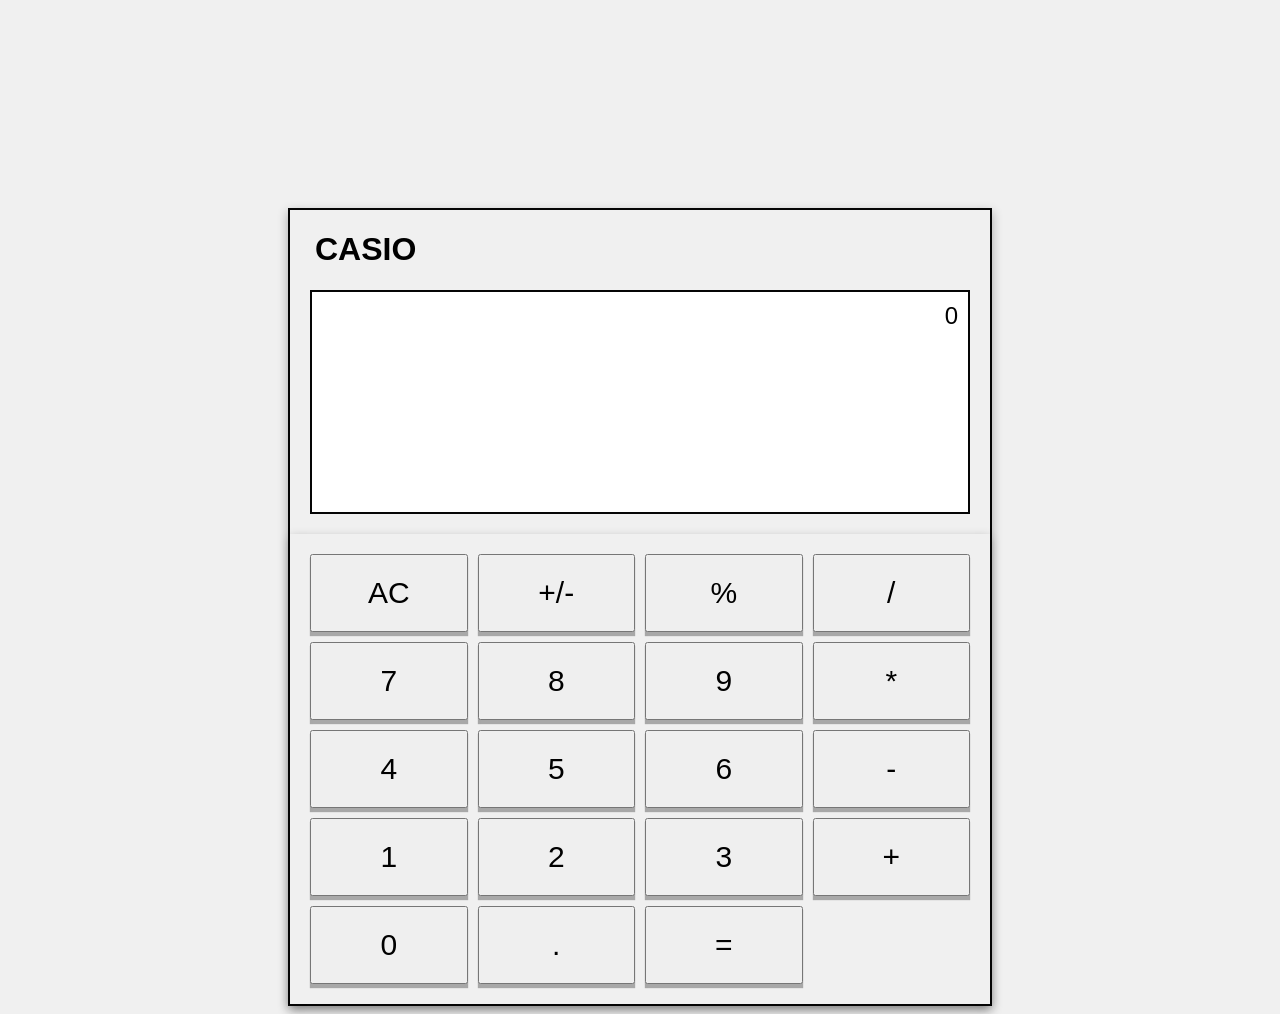
<file: calculator/index.html>
<!DOCTYPE html>
<html lang="en">
<head>
    <meta charset="UTF-8">
    <meta name="viewport" content="width=device-width, initial-scale=1.0">
    <title>Calculator</title>
    <link rel="stylesheet" href="style.css">
</head>
<body>
    <div class="main-content">
      <h1>CASIO</h1>
        <div class="screen">
            
        </div>
        
        <div class="buttons">
            <button class="btn">AC</button>
            <button class="btn">+/-</button>
            <button class="btn">%</button>
            <button class="btn">/</button>
            <button class="btn">7</button>
            <button class="btn">8</button>
            <button class="btn">9</button>
            <button class="btn">*</button>
            <button class="btn">4</button>
            <button class="btn">5</button>
            <button class="btn">6</button>
            <button class="btn">-</button>
            <button class="btn">1</button>
            <button class="btn">2</button>
            <button class="btn">3</button>
            <button class="btn">+</button>
            <button class="btn zero-btn">0</button>
            <button class="btn">.</button>
            <button class="btn equal-btn">=</button>
    </div>

    <script src="script.js"></script>
</body>
</html>
</file>
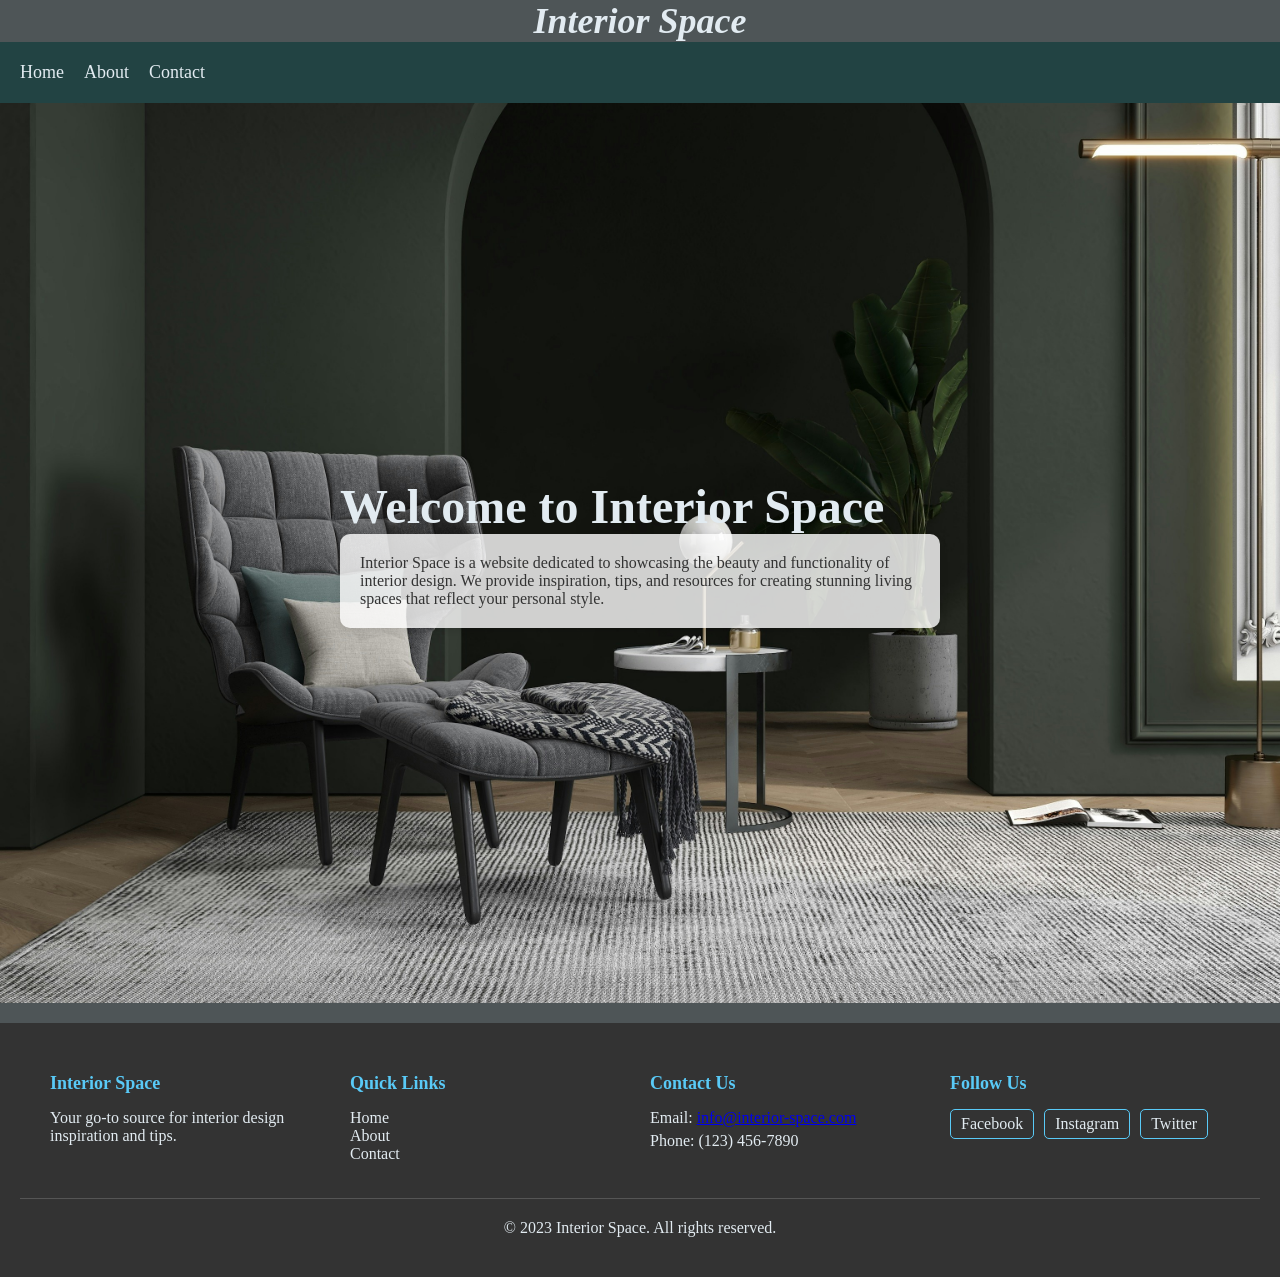
<file: week1MiniProject/index.html>
<!DOCTYPE html>
<html>
    <head>
        <title>Interior Space</title>
        <link rel="stylesheet" href="style.css">
    </head>
    <body>
    <section class="hero">
        <h1 style="text-align:center;"><i>Interior Space</i></h1>
        <div class="nav-container">
            <nav>
                <ul>
                    <li><a href="index.html">Home</a></li>
                    <li><a href="about.html">About</a></li>
                    <li><a href="contact.html">Contact</a></li>
                </ul>
            </nav>        
        </div>
    </section>
    <section  class="hero-content">
        <div>
         <h2>Welcome to Interior Space</h2>
         <div class="grid-container">
            <p>Interior Space is a website dedicated to showcasing the beauty and functionality of interior design. 
                We provide inspiration, tips, and resources for creating stunning living spaces that reflect your personal style.</p>
        </div>
        </div>
    </section>
    
    <footer>
        <div class="footer-content">
            <div class="footer-section">
                <h3>Interior Space</h3>
                <p>Your go-to source for interior design inspiration and tips.</p>
            </div>
            <div class="footer-section">
                <h3>Quick Links</h3>
                <ul>
                    <li><a href="index.html">Home</a></li>
                    <li><a href="about.html">About</a></li>
                    <li><a href="contact.html">Contact</a></li>
                </ul>
            </div>
            <div class="footer-section">
                <h3>Contact Us</h3>
                <p>Email: <a href="mailto:info@interior-space.com">info@interior-space.com</a></p>
                <p>Phone: (123) 456-7890</p>
            </div>
            <div class="footer-section">
                <h3>Follow Us</h3>
                <div class="social-links">
                    <a href="#">Facebook</a>
                    <a href="#">Instagram</a>
                    <a href="#">Twitter</a>
                </div>
            </div>
        </div>
        <div class="footer-bottom">
            <p>&copy; 2023 Interior Space. All rights reserved.</p>
        </div>
    </footer>
    </body>
</html>
</file>
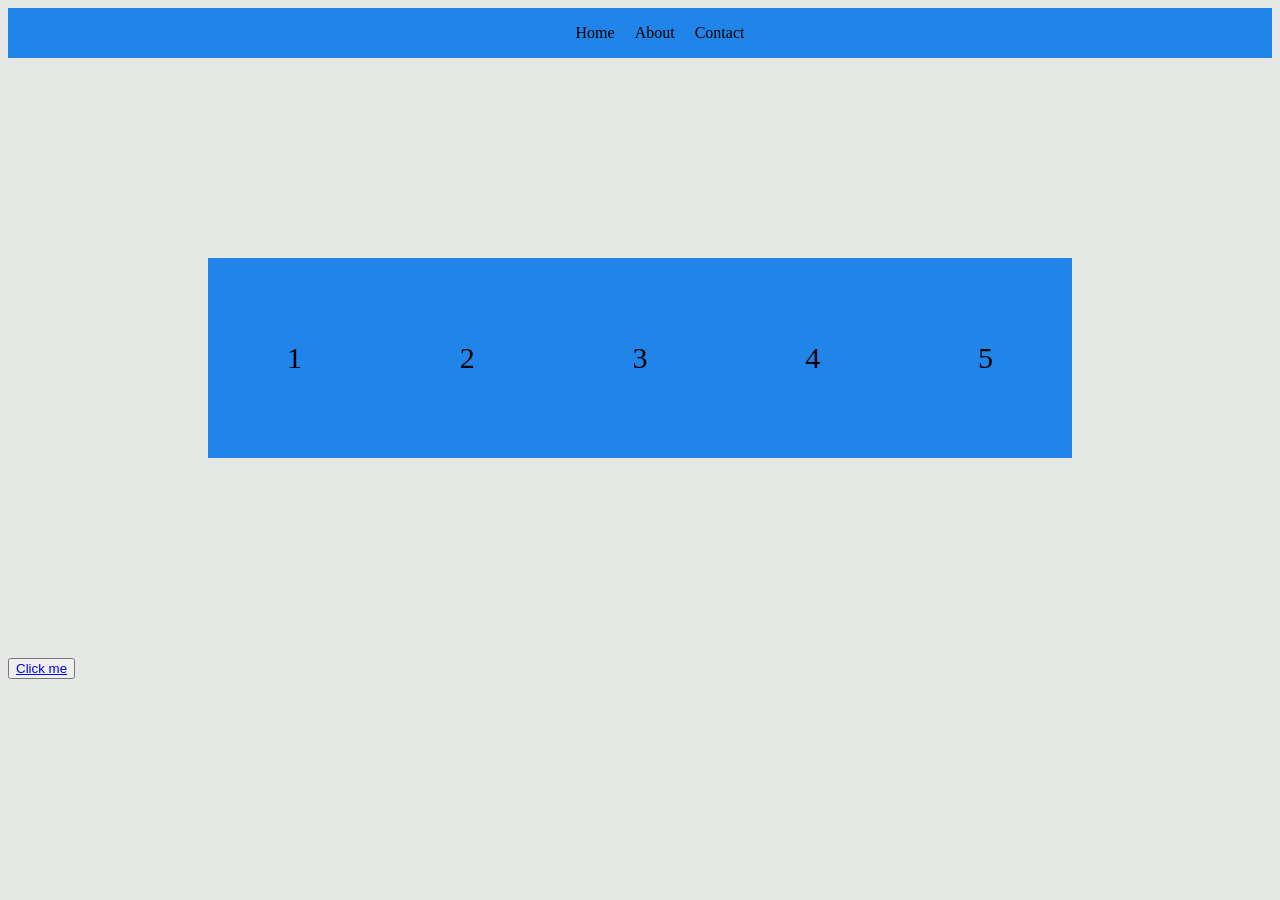
<file: week2/index.html>
<!DOCTYPE html>
<html lang="eng">
<head>
    <meta charset="UTF-8">
    <meta name="viewport" content="width=device-width, initial-scale=1.0">
    <title>Week 2</title>
    <link rel="stylesheet" href="style.css"> 
</head>

<div class="nav-container">
    <nav>
        <ul>
            <li>Home</li>
            <li>About</li>
            <li>Contact</li>
        </ul>
    </nav>
</div>

<body>
 
<div class="cont">
    <div id="box1" class="container"> 1 </div>
    <div id="box2" class="container"> 2 </div>
    <div id="box3" class="container"> 3 </div>
    <div id="box4" class="container"> 4 </div>
    <div id="box5" class="container"> 5 </div>  
</div>

<button id="btn"> <a href="page2.html">Click me</a></button>
</body>

</html>
</file>
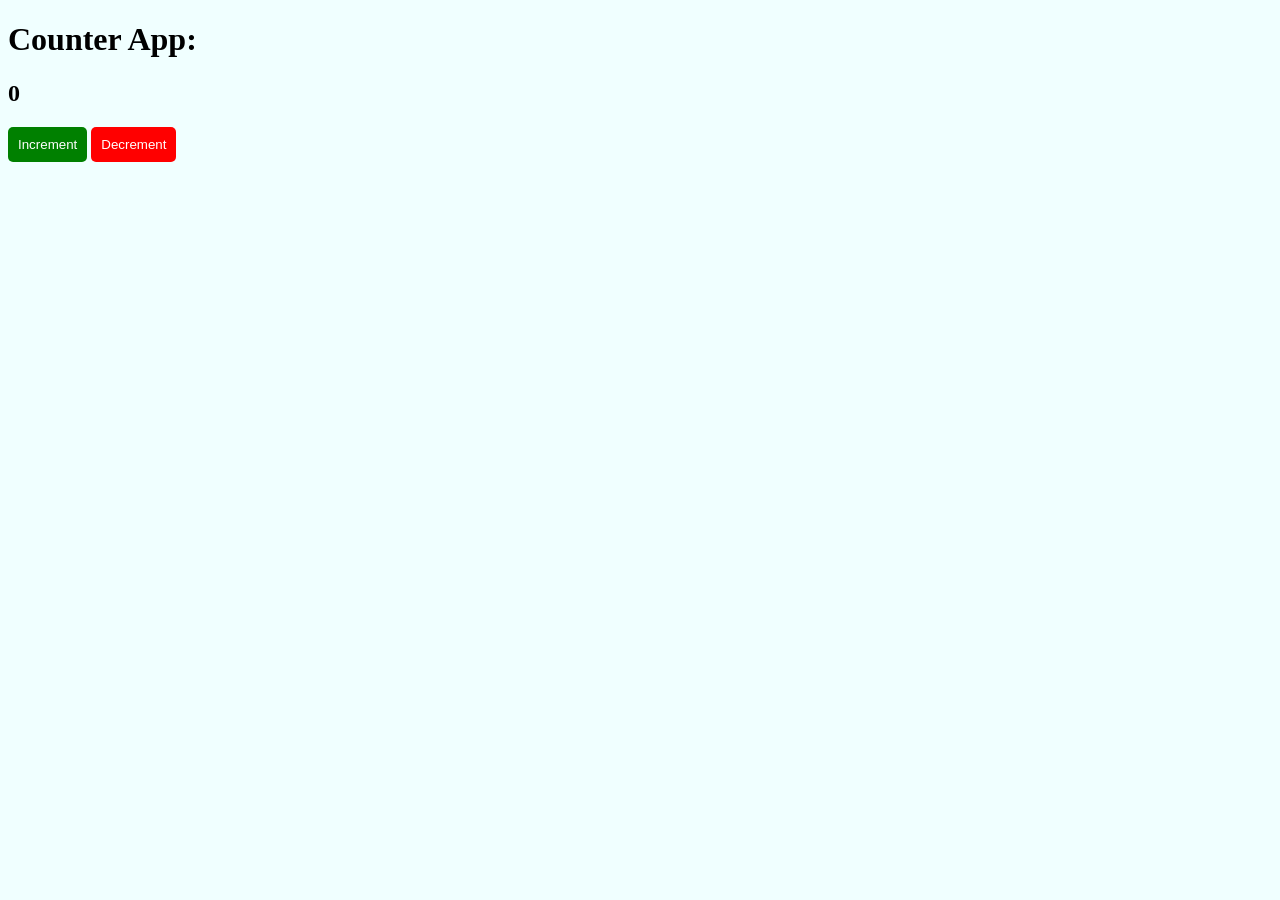
<file: javascript_practice/conterApp/index.html>
<!DOCTYPE html>
<html lang="en">
<head>
    <meta charset="UTF-8">
    <meta name="viewport" content="width=device-width, initial-scale=1.0">
    <title>counterApp</title>
    <link rel="stylesheet" href="style.css">

</head>
<body>
    <h1>Counter App:</h1>
    <h2 id="count">0 </h2>

    
    <button id="increment" onclick="increment()">Increment</button>
    <button id="decrement" onclick="decrement()">Decrement</button>





    <script src="script.js"></script>
</body>
</html>
</file>
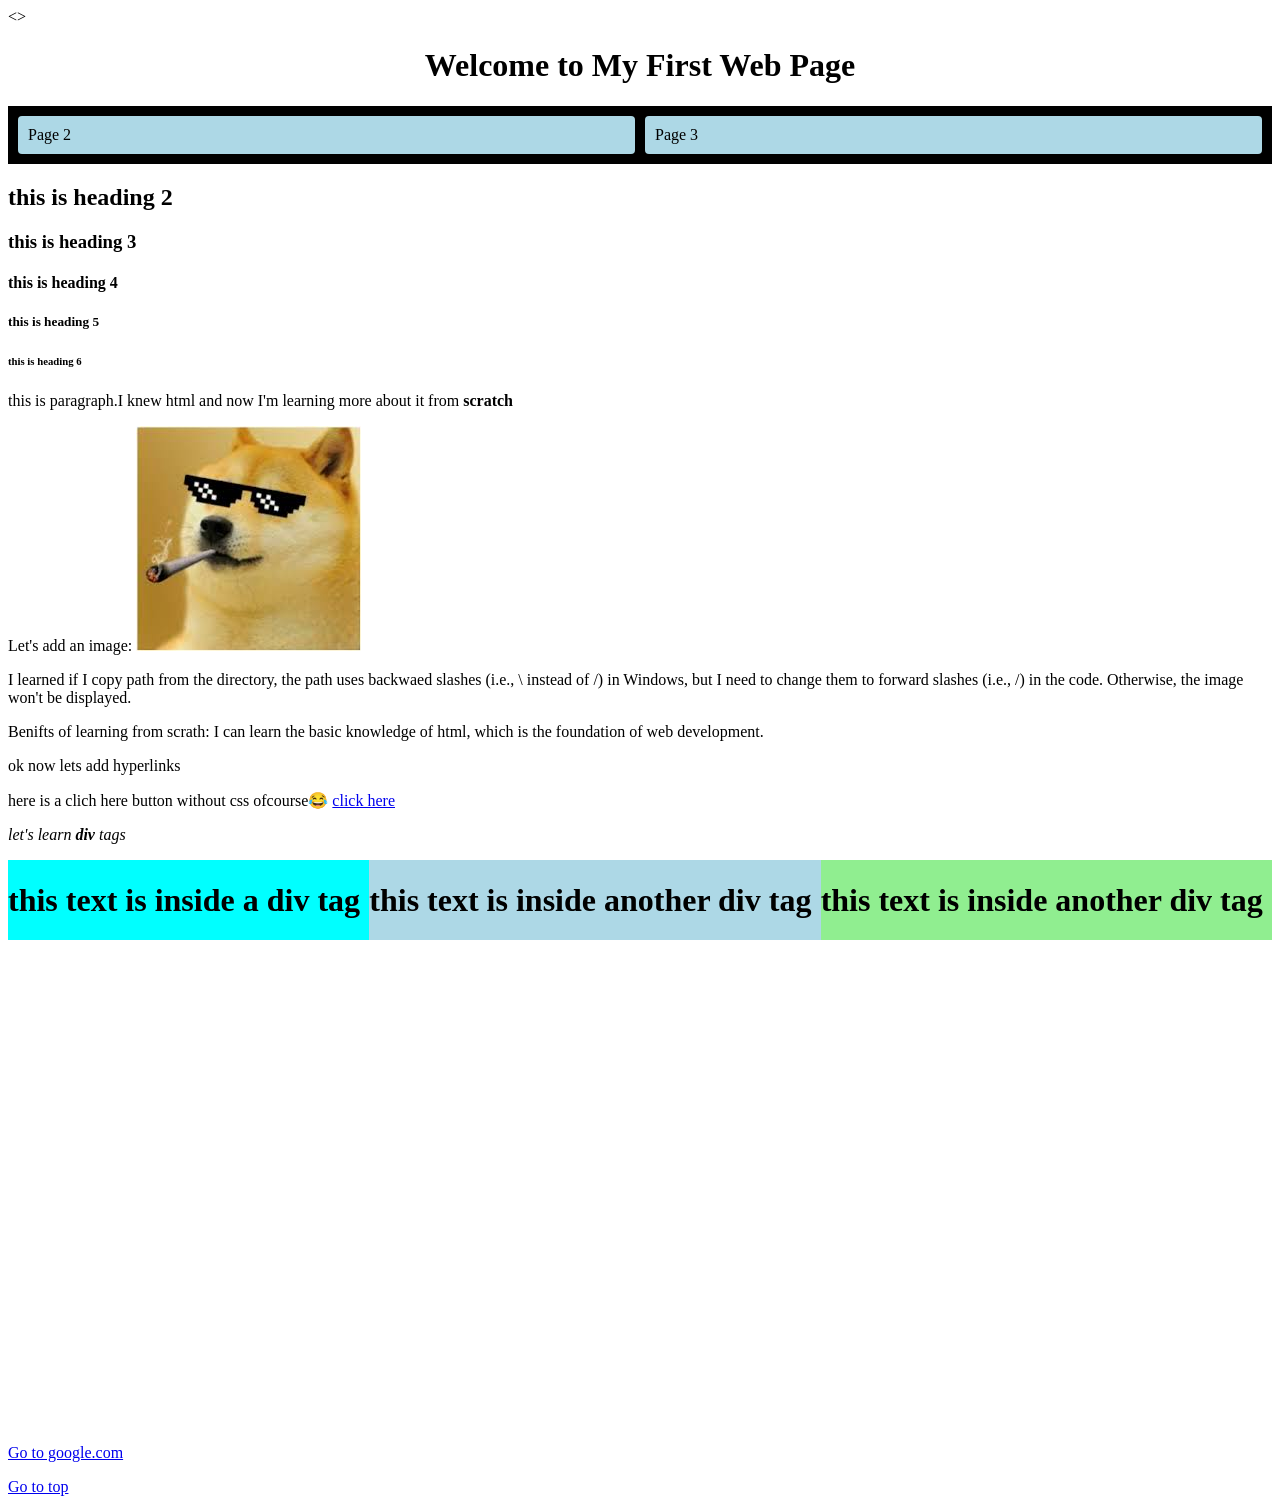
<file: week1/first.html>
<!DOCTYPE html>
<html>
    <head>
        <title>My First Web Page</title>

    <style>
        .grid-container{
            display: grid;
            grid-template-columns: auto auto auto;
        }
        nav{
            background-color: black;
            padding: 10px;  
        }
            nav ul{
                list-style-type: none; /* Remove default list styling */
                margin: 0;
                padding: 0;
                display: grid;
                grid-template-columns: auto auto; /* Two columns for the links */
                gap: 10px; /* Space between the links */
            }
                nav ul li{
                    background-color: lightblue;
                    border-radius: 4px;
                }
                    nav ul li a{
                        display: block;
                        padding: 10px;
                        text-decoration: none; /* Remove underline from links */
                        color: black; /* Link color */
                    }
                    nav ul li a:hover{
                        background-color: lightgray; /* Change background on hover */
                    }
    </style>
    </head>

    <>
        <h1 style="text-align: center;">Welcome to My First Web Page</h1>
        <nav>
            <ul>
                <li><a href="page2.html">Page 2</a></li>
                <li><a href="page3.html">Page 3</a></li>
            </ul>
        </nav>

        <h2 id="top">this is heading 2</h2>
        <h3>this is heading 3</h3>
        <h4>this is heading 4</h4>
        <h5>this is heading 5</h5>
        <h6>this is heading 6</h6>

        <p>this is paragraph.I knew html and now I'm learning more about it from <b>scratch</b></p>
        <p>Let's add an image: <img src="./images.jpg" alt="Here should be an image"></p>
        <p> I learned if I copy path from the directory, the path uses backwaed slashes (i.e., \ instead of /) in Windows, 
            but I need to change them to forward slashes (i.e., /) in the code. Otherwise, the image won't be displayed.
        </p>
        <p>
            Benifts of learning from scrath: I can learn the basic knowledge of html, which is the foundation of web development.
        </p>
        <P> ok now lets add hyperlinks</P>
        <P> here is a clich here button without css ofcourse😂 
            <a href="https://www.google.com/"  target=  "_blank">click here</a>  

        </P>

        <p> <i>let's learn <strong>div</strong> tags</i></p>
            <div class="grid-container">
                
                <div style="background-color:aqua"><h1> this text is inside a div tag</h1> </div>
                <div style="background-color:lightblue"><h1> this text is inside another div tag</h1></div> 
                <div style="background-color:lightgreen"><h1> this text is inside another div tag</h1></div>
            </div>

            <br>
            <br>
            <br>
            <br>
            <br>
            <br>
            <br>
            <br>
            <br>
            <br>
            <br>
            <br>
            <br>
            <br>
            <br>
            <br>
            <br>
            <br>
            <br>
            <br>
            <br>
            <br>
            <br>
            <br>
            <br>
            <br>
            <br>
            <br>

            <a href="www.google.com"> Go to google.com</a>
            <p><a href="#top"> Go to top</a></p>
    </body>
</html>
</file>
<file: calculator/style.css>
body{
    background-color: #f0f0f0;
    font-family: Arial, sans-serif;
    display: flex;
    justify-content: center;
    align-items: center;

}

.main-content{
    border: 2px solid #050505;
    max-width: 700px;
    width: 100%;
    min-width: 400px;
    min-height: 690px;
    box-shadow: 0px 4px 10px rgba(0, 0, 0, 0.3);
    margin-top: 200px;

    
}
h1{
    margin-left: 25px;
    font-size: 90;
}

.screen{
    background-color: #fff;
    border: 2px solid #050505;
    margin: 20px;
    padding: 10px;
    font-size: 24px;
    text-align: right;
    min-height: 200px; 
}
.buttons{
    display: grid;
    grid-template-columns: repeat(4, 1fr);
    gap: 10px;
    padding: 20px;
    box-shadow: 0px 4px 10px rgba(0, 0, 0, 0.3);

}
.btn{
    padding: 20px;
    box-shadow: 0px 4px 1px rgba(0, 0, 0, 0.3);
    font-size: 30px;

}
</file>
<file: week1MiniProject/style.css>
*{
    margin: 0;
    padding: 0;
    box-sizing: border-box;
}
header{
    display: flex;
    justify-content: center;
    align-items: center;
    height: 100vh;
}
h1{
    font-size: 36px;
    color: #e2ebf1;
}
body{
    font-family: papyrus, serif;
    background-color: #4e5557;
}
.nav-container{
    background-color: rgb(34, 67, 67);
    display: grid;
    justify-content: space-between; 
}
 nav ul{
    display: grid;
    grid-template-columns: repeat(4, auto);
    list-style: none;
    gap: 20px;
    padding: 20px;
 }
nav ul li a{
    text-decoration: none;
    color: #e2ebf1;
    font-size: 18px;
}
nav ul li a:hover{
    color: #59caf7;
}
.hero-content {
    background-image: url('jason-wang-NxAwryAbtIw-unsplash.jpg');
    background-size: cover;
    background-position: center;
    background-repeat: no-repeat;
    height: 300px; 
}
.hero-content{
    display: flex;
    flex-direction: column;
    align-items: center;
    justify-content: center;
    height: 100vh;
    h2{
        font-size: 48px;
        color: #e2ebf1;
    }
}
.grid-container {
    background-color: rgba(255, 255, 255, 0.8); /* Semi-transparent white box */
    padding: 20px;
    border-radius: 10px;
    max-width: 600px;
    box-shadow: 0 4px 8px rgba(0, 0, 0, 0.1);
}
.grid-container p {
    color: #333; /* Dark text for readability on white background */
}
footer {
    background-color: #333;
    color: #e2ebf1;
    padding: 40px 20px;
    margin-top: 20px;
}
.footer-content {
    display: flex;
    justify-content: space-around;
    flex-wrap: wrap;
    max-width: 1200px;
    margin: 0 auto;
}
.footer-section {
    flex: 1;
    min-width: 200px;
    margin: 10px;
}
.footer-section h3 {
    margin-bottom: 15px;
    font-size: 18px;
    color: #59caf7;
}
.footer-section p, .footer-section ul {
    margin: 5px 0;
    text-decoration: none;
}
.footer-section ul {
    list-style: none;
    padding: 0;
}
.footer-section ul li a {
    color: #e2ebf1;
    text-decoration: none;
}
.footer-section ul li a:hover {
    color: #59caf7;
}
.social-links {
    display: flex;
    gap: 10px;
}
.social-links a {
    color: #e2ebf1;
    text-decoration: none;
    padding: 5px 10px;
    border: 1px solid #59caf7;
    border-radius: 5px;
}
.social-links a:hover {
    background-color: #59caf7;
    color: #333;
}
.footer-bottom {
    text-align: center;
    margin-top: 20px;
    padding-top: 20px;
    border-top: 1px solid #555;
}
</file>
<file: week2/style.css>
.nav-container {
  width: 100%;
  height: 50px;
  background-color: rgb(32, 132, 233);
  display: flex;
  justify-content: center;
  align-items: center;
}
nav ul {
  display: flex;
  list-style: none;
  gap: 20px;
}

body {
  background-color: #e6e8e6;
}

.cont {
  display: flex;
  justify-content: center;
  align-items: center;
  margin: 200px;
}

.container {
  flex-shrink: 1;
  display: flex;
  justify-content: center;
  align-items: center;
  height: 200px;
  width: 200px;
  background-color: rgb(32, 132, 233);
  font-size: 30px;
}
.container:hover {
  background-color: rgb(32, 233, 132);
}
#box1:hover {
  background-color: rgb(241, 19, 204);
}
#box2:hover {
  background-color: rgb(195, 235, 18);
}
#box3:hover {
  background-color: rgb(175, 9, 139);
}
#box4:hover {
  background-color: rgb(233, 234, 234);
}
#box5:hover {
  background-color: rgb(13, 16, 1);
}

.main-box {
  border: 2px solid black;
  background-color: rgb(251, 249, 249);
}

.header-div {
  background-color: #475841;
  padding: 30px 50px;   
  /* padding: top/bottom  left/right */
}

/* .col1, .col2 {
    display: inline-block;
    width: 50%;
    box-sizing: border-box;
    vertical-align: top;
} */

.content-div {
  display: flex;
  gap: 100px;
}
img {
  margin-top: 40px;
  width: 100%;
  height: auto;
  object-fit: cover;
}
.col1 {
  width: 100%;
  margin: 50px;
  border-width: 2px;
  border-style: solid;
  border-color: black;
}
.col2 {
  border: 2px solid black;
  /* shorthend padding */
  margin: 50px;  
}
.bg-black {
  background-color: black;
  color: white;
  padding: 40px 30px 30px 10px;
  margin-top: 0px;
}
.para {
  margin-top: 100px;
  width: 90%;
}
.mid-sec{
    display: flex;
    justify-content: center;
    align-items: center;
}
</file>
<file: javascript_practice/conterApp/style.css>
body{
    background-color:azure;

}
#increment{
    background-color:green;
    color:white;
    padding:10px;
    border-radius:5px;
    border:none;
    cursor:pointer;
}
#increment:hover{
    background-color:lightgreen;
}   
#decrement{
    background-color:red;
    color:white;
    padding:10px;
    border-radius:5px;
    border:none;
    cursor:pointer;
}
#decrement:hover{
    background-color:lightcoral;
}
</file>
